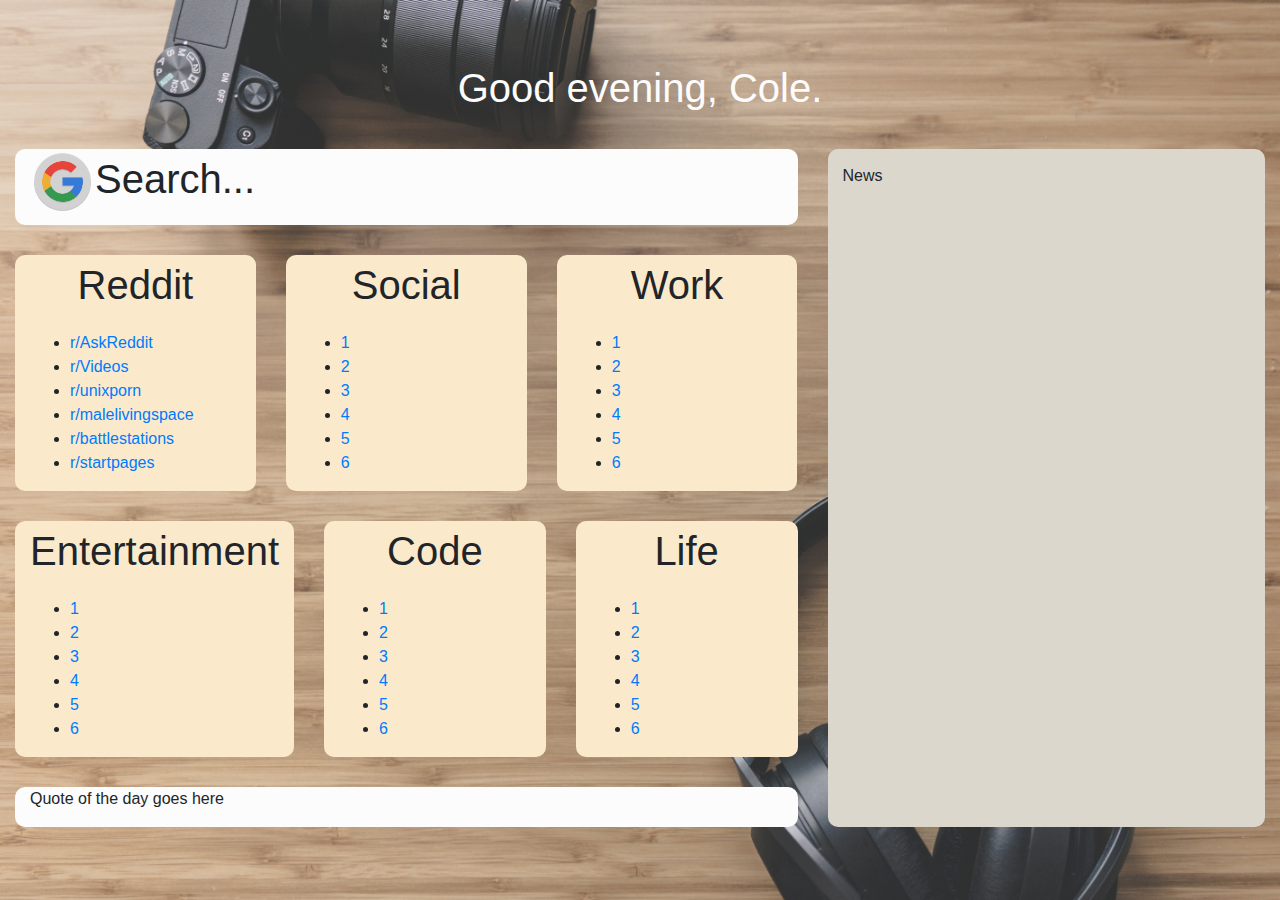
<file: index.html>
<!doctype html>
<html lang="en">
  <head>
    <!-- Required meta tags -->
    <meta charset="utf-8">
    <meta
      name="viewport"
      content="width=device-width, initial-scale=1, shrink-to-fit=no">

    <!-- Bootstrap CSS -->
    <link rel="stylesheet" href="style.css">
    <link rel="stylesheet" href="https://stackpath.bootstrapcdn.com/bootstrap/4.3.1/css/bootstrap.min.css" integrity="sha384-ggOyR0iXCbMQv3Xipma34MD+dH/1fQ784/j6cY/iJTQUOhcWr7x9JvoRxT2MZw1T" crossorigin="anonymous">

    <title>Starter Page V1</title>
  </head>
  <body>
    <p
      class="main-title"
      id="greeting"></p>
    <div class="container-root">
      <div class="panels-container">
        <div class="search-container container">
          <div class="col search-column">
            <img
              id="google-icon"
              src="./images/google-icon.png">
            <p class="search-title">Search...</p>
          </div>
        </div>
        <div class="panel-container container">
          <div class="row">
            <div class="col-sm panel">
              <p class="panel-title">Reddit</p>
              <ul>
                <li><a href="https://www.reddit.com/r/AskReddit/">r/AskReddit</a></li>
                <li><a href="https://www.reddit.com/r/videos/">r/Videos</a></li>
                <li><a href="https://www.reddit.com/r/unixporn/">r/unixporn</a></li>
                <li><a href="https://www.reddit.com/r/malelivingspace/">r/malelivingspace</a></li>
                <li><a href="https://www.reddit.com/r/battlestations/">r/battlestations</a></li>
                <li><a href="https://www.reddit.com/r/startpages/">r/startpages</a></li>
              </ul>
            </div>
            <div class="col-sm panel">
              <p class="panel-title">Social</p>
              <ul>
                <li><a href="">1</a></li>
                <li><a href="">2</a></li>
                <li><a href="">3</a></li>
                <li><a href="">4</a></li>
                <li><a href="">5</a></li>
                <li><a href="">6</a></li>
              </ul>
            </div>
            <div class="col-sm panel">
              <p class="panel-title">Work</p>
              <ul>
                  <li><a href="">1</a></li>
                  <li><a href="">2</a></li>
                  <li><a href="">3</a></li>
                  <li><a href="">4</a></li>
                  <li><a href="">5</a></li>
                  <li><a href="">6</a></li>
                </ul>
            </div>
          </div>
          <div class="row">
            <div class="col-sm panel">
              <p class="panel-title">Entertainment</p>
              <ul>
                  <li><a href="">1</a></li>
                  <li><a href="">2</a></li>
                  <li><a href="">3</a></li>
                  <li><a href="">4</a></li>
                  <li><a href="">5</a></li>
                  <li><a href="">6</a></li>
                </ul>
            </div>
            <div class="col-sm panel">
              <p class="panel-title">Code</p>
              <ul>
                  <li><a href="">1</a></li>
                  <li><a href="">2</a></li>
                  <li><a href="">3</a></li>
                  <li><a href="">4</a></li>
                  <li><a href="">5</a></li>
                  <li><a href="">6</a></li>
                </ul>
            </div>
            <div class="col-sm panel">
              <p class="panel-title">Life</p>
              <ul>
                  <li><a href="">1</a></li>
                  <li><a href="">2</a></li>
                  <li><a href="">3</a></li>
                  <li><a href="">4</a></li>
                  <li><a href="">5</a></li>
                  <li><a href="">6</a></li>
                </ul>
            </div>
          </div>
        </div>
        <div class="quote-container container">
          <div class="row">
            <div class="col quote-column">
              <p class="quote-title">Quote of the day goes here</p>
            </div>
          </div>
        </div>
      </div>
      <div class="news-container">
        <div class="news-container container">
          <p class="news-title">News</p>
        </div>
      </div>
    </div>
    <script src="js/script.js"></script>
    <!-- Optional JavaScript -->
    <!-- jQuery first, then Popper.js, then Bootstrap JS -->
    <script
      src="https://code.jquery.com/jquery-3.3.1.slim.min.js"
      integrity="sha384-q8i/X+965DzO0rT7abK41JStQIAqVgRVzpbzo5smXKp4YfRvH+8abtTE1Pi6jizo"
      crossorigin="anonymous"></script>
    <script
      src="https://cdnjs.cloudflare.com/ajax/libs/popper.js/1.14.7/umd/popper.min.js"
      integrity="sha384-UO2eT0CpHqdSJQ6hJty5KVphtPhzWj9WO1clHTMGa3JDZwrnQq4sF86dIHNDz0W1"
      crossorigin="anonymous"></script>
    <script
      src="https://stackpath.bootstrapcdn.com/bootstrap/4.3.1/js/bootstrap.min.js"
      integrity="sha384-JjSmVgyd0p3pXB1rRibZUAYoIIy6OrQ6VrjIEaFf/nJGzIxFDsf4x0xIM+B07jRM"
      crossorigin="anonymous"></script>
  </body>
</html>
</file>
<file: style.css>
html, body {
    height: 100%;
    width: 100%;
}
html {
    display: table;
    margin: auto;
}
body {
    background-image: url(./images/background.jpg);
    background-size: cover;
    display: table-cell;
    vertical-align: middle;
}
.main-title {
    font-size: 2.5em;
    font-weight: 100;
    text-align: center;
    color: #FCFCFC;
}
.container-root {
    display: flex;
}
.search-container {
    margin: 15px;
}
.search-column {
    background-color:#FCFCFC;
    width: 100%;
    height: 100%;
    border-radius: 10px;
    display: flex;
}
#google-icon {
    height: 65px;
    width: 65px;
}
.panel {
    background-color: #FAEACB;
    margin: 15px;
    height: 25%;
    width: auto;
    border-radius: 10px;
}
.panels-container {
    width: 65%;
}
.news-container {
    background-color: #DBD7CC;
    margin: 15px;
    width: 35%;
    border-radius: 10px;
}
.quote-column {
    background-color: #FCFCFC;
    margin: 15px;
    border-radius: 10px;
}
.panel-title {
    font-size: 2.5em;
    font-weight: 100;
    text-align: center;
}
.search-title {
    font-size: 2.5em;
    font-weight: 100;
}
</file>
